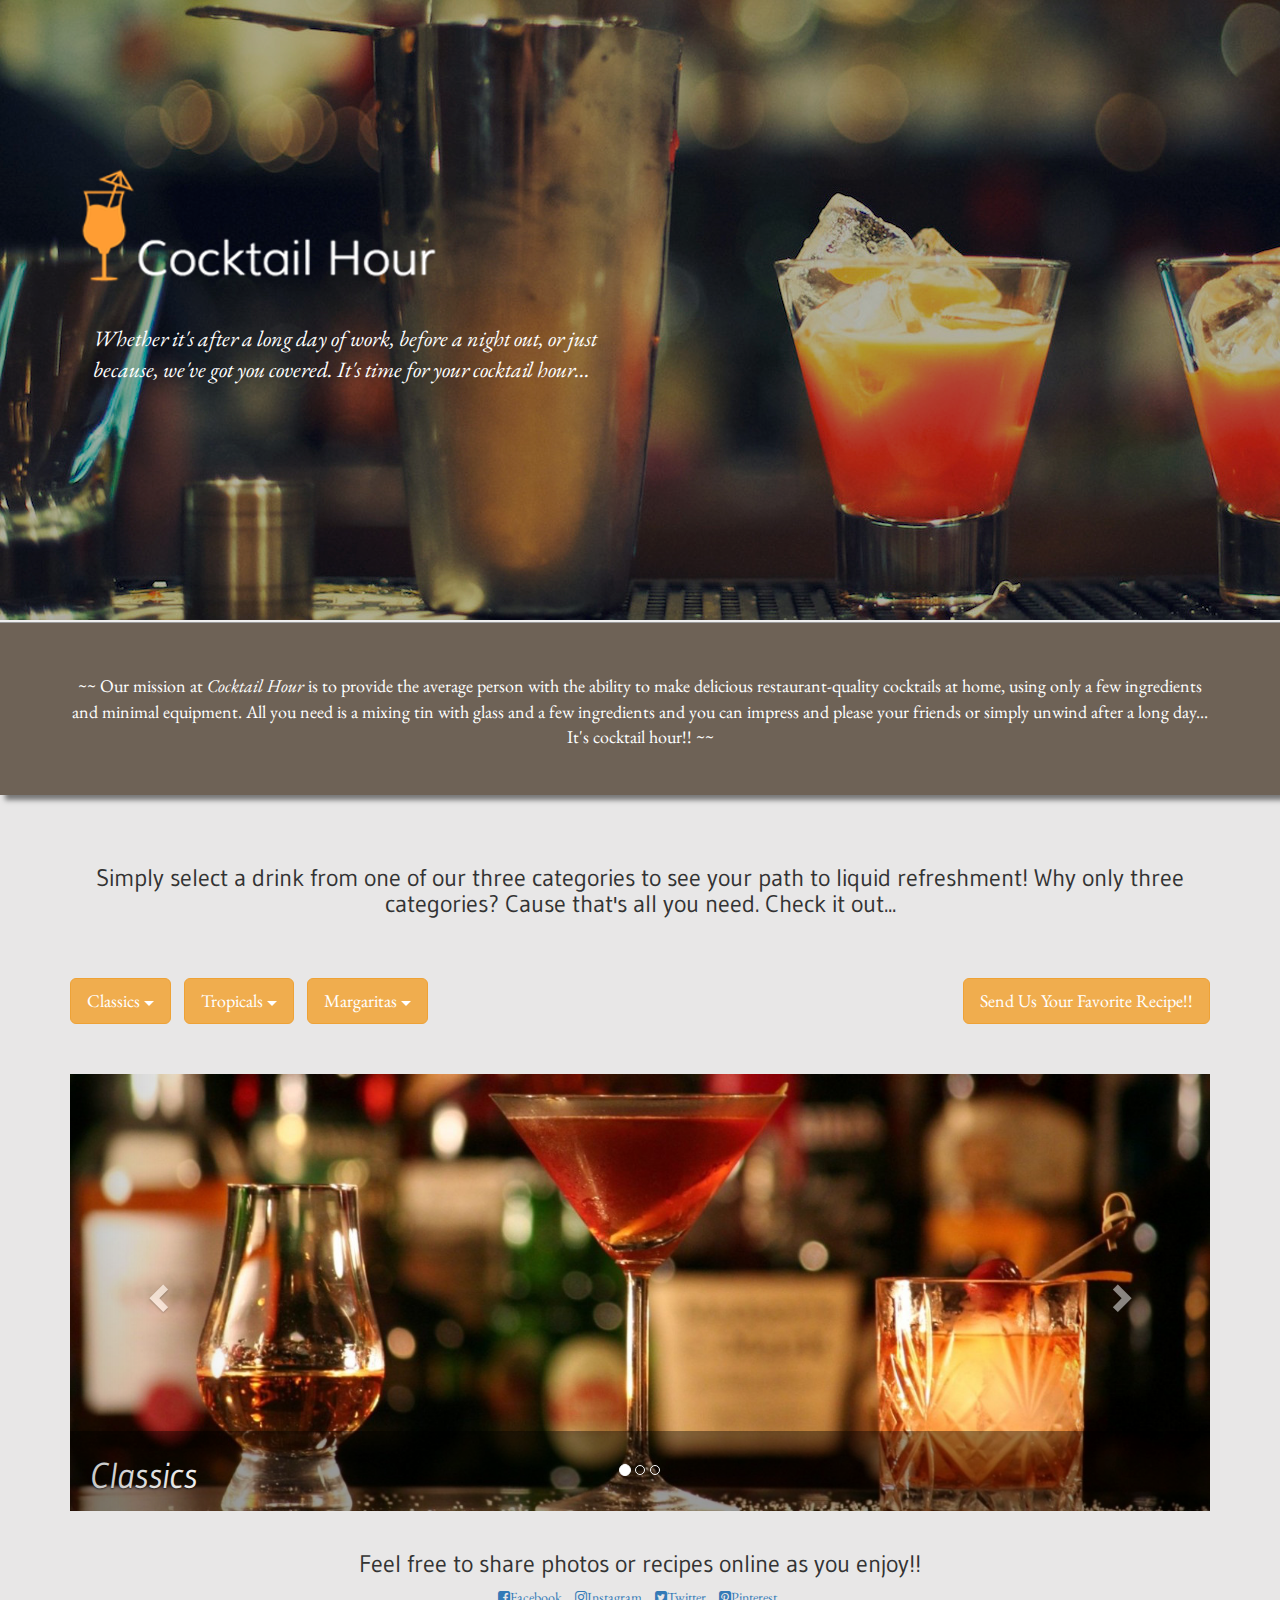
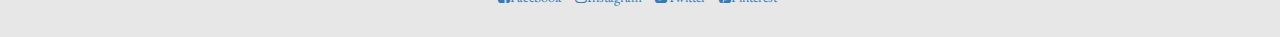
<file: index.html>
<!DOCTYPE html>
<html>
<head>
  <title>Cocktail Hour</title>
  <link href='https://fonts.googleapis.com/css?family=Gudea:400,700,400italic|EB+Garamond' rel='stylesheet' type='text/css'>
  <script src="http://code.jquery.com/jquery-2.1.4.min.js"></script>
  <script src="https://maxcdn.bootstrapcdn.com/bootstrap/3.3.5/js/bootstrap.min.js"></script>
  <link rel="stylesheet" href="https://maxcdn.bootstrapcdn.com/bootstrap/3.3.5/css/bootstrap.min.css">
  <link rel="stylesheet" href="https://maxcdn.bootstrapcdn.com/font-awesome/4.5.0/css/font-awesome.min.css">
  <link href="css/default.css" type="text/css" rel="stylesheet">
</head>
<body>
  <div class="header">
    <div class="opacity">
      <div class="container">
        <div class="row">
          <div class="col-md-4">
            <h1>  </h1>
          </div>
        </div>
        <div class="row">
          <div class="col-md-4">
            <h1>  </h1>
          </div>
        </div>
        <div class="row">
          <div class="col-md-4">
            <h1>  </h1>
          </div>
        </div>
        <div class="row">
          <div class="col-md-4">
            <h1>  </h1>
          </div>
        </div>
        <div class="row">
          <div class="col-md-4">
            <h1>  </h1>
          </div>
        </div>
        <div class="row">
          <div class="col-md-4">
            <h1>  </h1>
          </div>
        </div>
        <div class="row">
          <div class="col-md-4">
            <h1>  </h1>
          </div>
        </div>
        <div class="row">
          <div class="col-md-4">
            <h1>  </h1>
          </div>
        </div>
        <div class="row">
          <div class="col-md-3">
            <img src="images/drinklogo.png" alt="cocktaillogo">
          </div>
        </div>
        <div class="description">
          <div class="row">
            <div class="col-md-6">
              <p class="statement"><i>Whether it's after a long day of work, before a night out, or just because, we've got you covered.   It's time for your cocktail hour...</i><p>
            </div>
          </div>
        </div>
      </div>
    </div>
  </div>
  <div class="mission">
    <div class="container">
      <div class="row">
        <div class="col-md-12">
          <p>~~ Our mission at <em>Cocktail Hour</em> is to provide the average person with the ability to make delicious restaurant-quality cocktails at home, using only a few ingredients and minimal equipment.  All you need is a mixing tin with glass and a few ingredients and you can impress and please your friends or simply unwind after a long day...  It's cocktail hour!! ~~</p>
        </div>
      </div>
    </div>
  </div>
  <div class="instructions">
    <div class="container">
      <div class="row">
        <h3>Simply select a drink from one of our three categories to see your path to liquid refreshment!  Why only three categories?  Cause that's all you need.  Check it out...</h3>
      </div>
    </div>
  </div>
  <div class="container">
    <div class="row">
      <div class="col-md-6">
        <ul class="list-inline">
          <li>
            <div class="dropdown">
              <button class="btn btn-warning btn-lg dropdown-toggle" type="button" id="dropdownMenu1" data-toggle="dropdown" aria-haspopup="true" aria-expanded="true">Classics
                <span class="caret"></span>
              </button>
              <ul class="dropdown-menu" aria-labelledby="dropdownMenu1">
                <li><a href="#oldfashioned" data-toggle="collapse" aria-expanded="false" aria-controls="collapseExample" class="showRecipe">Old Fashioned</a></li>
                <li><a href="#manhattan" data-toggle="collapse" aria-expanded="false" aria-controls="collapseExample" class="showRecipe">Manhattan</a></li>
                <li><a href="#cosmo" data-toggle="collapse" aria-expanded="false" aria-controls="collapseExample" class="showRecipe">Cosmopolitan</a></li>
              </ul>
            </div>
          </li>
          <li>
            <div class="dropdown">
              <button class="btn btn-warning btn-lg dropdown-toggle" type="button" id="dropdownMenu1" data-toggle="dropdown" aria-haspopup="true" aria-expanded="true">Tropicals
                <span class="caret"></span>
              </button>
              <ul class="dropdown-menu" aria-labelledby="dropdownMenu1">
                <li><a href="#maitai" data-toggle="collapse" aria-expanded="false" aria-controls="collapseExample" class="showRecipe">Mai Tai</a></li>
                <li><a href="#mojito" data-toggle="collapse" aria-expanded="false" aria-controls="collapseExample" class="showRecipe">Mojito</a></li>
                <li><a href="#pinacolada" data-toggle="collapse" aria-expanded="false" aria-controls="collapseExample" class="showRecipe">Pina Colada</a></li>
              </ul>
            </div>
          </li>
          <li>
            <div class="dropdown">
              <button class="btn btn-warning btn-lg dropdown-toggle" type="button" id="dropdownMenu1" data-toggle="dropdown" aria-haspopup="true" aria-expanded="true">Margaritas
                <span class="caret"></span>
              </button>
              <ul class="dropdown-menu" aria-labelledby="dropdownMenu1">
                <li><a href="#classicmarg" data-toggle="collapse" aria-expanded="false" aria-controls="collapseExample" class="showRecipe">Classic</a></li>
                <li><a href="#caddie" data-toggle="collapse" aria-expanded="false" aria-controls="collapseExample" class="showRecipe">Cadillac</a></li>
                <li><a href="#fruitmarg" data-toggle="collapse" aria-expanded="false" aria-controls="collapseExample" class="showRecipe">Fruit</a></li>
              </ul>
            </div>
          </li>
        </ul>
      </div> 
      <div class="col-md-2 col-md-offset-3">
        <div class="sendrecipe">
          <div class="container-fluid">
            <button type="button" class="btn btn-warning btn-lg" data-toggle="modal" data-target="#myModal">Send Us Your Favorite Recipe!!</button>
            <div class="modal fade" id="myModal" tabindex="-1" role="dialog" aria-labelledby="myModalLabel">
            <div class="modal-dialog" role="document">
              <div class="modal-content">
                <div class="modal-header">
                  <button type="button" class="close" data-dismiss="modal" aria-label="Close"><span aria-hidden="true">&times;</span></button>
                  <h4 class="modal-title" id="myModalLabel">Do you have a favorite drink recipe to share??</h4>
                </div>
                <div class="modal-body">
                  <p><i>Give us the exact measurements, build procedure, any garnishes and preferred serving method for your drink...</i>
                  <textarea class="form-control" rows="2"></textarea>
                  <form>
                  </p>
                    <div class="form-group">
                      <label for="InputName"><i>Your name</i></label>
                      <input type="name" class="form-control" id="InputName" placeholder="Name">
                    </div>
                    <div class="form-group">
                      <label for='InputEmail'><i>Your Email</i></label>
                      <input type="email" class="form-control" id="InputEmail" placeholder="Email">
                    </div>
                    </div>
                    <div class="modal-footer">
                      <div class="row">
                        <div class="col-md-3">
                          <img src="images/logosm.png" alt="DrinkLogo" class="img-responsive">
                        </div>
                        <div class="col-md-2 col-md-offset-7">
                          <button type="button" class="btn btn-primary" data-dismiss="modal">Send</button>
                        </div>
                      </div>
                    </div>
                  </form>
                </div>
              </div>
            </div>
          </div>
        </div>
      </div>
    </div>
  </div>
  <div id="maitai" class="collapse">
    <div class="container">
      <div class="row">
        <h1>Mai Tai</h1>
        <div class="col-md-2">
          <img src="images/maitai.jpg" class="responsive" alt="Mai Tai">
        </div>
        <div class="col-md-3">
          <ul>
            <li>1.5 oz light rum</li>
            <li>2 oz orange juice</li>
            <li>2 oz pineapple juice</li>
            <li>.5 oz dark rum</li>
            <li>.25 oz grenadine (optional)</li>
            <li>Fill Glass to top with ice.  Pour light rum and both juices over ice.  Float dark rum.  If you desire, add grenadine, and it will sink to the bottom.  Add your favorite garnish(es), like pineapple, orange and/or cherry and enjoy!!!</li>
          </ul>
        </div>
        <div class="col-md-5 col-md-offset-1">
          <h2>Reviews</h2>
          <p>"I chose this drink because it seemed easy to make at home, but it tasted just like I was at a restaurant!  I highly recommend this drink for others who are unsure of their bartending skills." -Pam B.</p>
          <h3>How's it taste?  Send us your review...</h3>
          <textarea class="form-control" rows="2">Your thoughts...</textarea>
          <input class="btn btn-default" type="submit" value="Submit">
        </div>
      </div>
    </div>
  </div>
  <div id="mojito" class="collapse">
    <div class="container">
      <div class="row">
        <h1>Mojito</h1>
        <div class="col-md-2">
          <img src="images/mojito.jpg" class="responsive" alt="Mojito">
        </div>
        <div class="col-md-3">
          <ul>
            <li>2 oz light rum</li>
            <li>.75 oz simple syrup (1 sugar cube or a pack or two of your favorite sweetener can be substituted, or even agave nectar for fewer calories!)</li>
            <li>3 lime wedges</li>
            <li>8 to 10 mint leaves</li>
            <li>Muddle mint in mixing tin (if you choose to muddle it in your serving glass, be exremely careful not to break the glass).  Add ice to the top, and squeeze and drop limes in.  Pour your rum and add your sweetener, give a quick shake or thorough stir and your mojito is complete!  </li>
          </ul>
        </div>
        <div class="col-md-5 col-md-offset-1">
          <h2>Reviews</h2>
          <p>"I've made the mojito my official Saturday afternoon cocktail, and i recommend pairing it with anything smoky or salty, like a nice barbacoa." -Franky S.</p>
          <h3>How's it taste?  Send us your review...</h3>
          <textarea class="form-control" rows="2">Your thoughts...</textarea>
          <input class="btn btn-default" type="submit" value="Submit">
        </div>
      </div>
    </div>
  </div>
  <div id="pinacolada" class="collapse">
    <div class="container">
      <div class="row">
        <h1>Pina Colada</h1>
        <div class="col-md-2">
          <img src="images/pina-colada.png" class="responsive" alt="Pina Colada">
        </div>
        <div class="col-md-3">
          <ul>
            <li>1.5 oz light rum</li>
            <li>.75 oz dark rum (optional)</li>
            <li>2.5 oz pineapple juice</li>
            <li>1.5 oz coconut cream</li>
            <li>Fill glass with ice.  In separate mixing tin, combine light rum, pineapple juice and coconut cream.  Shake or stir ingredients together vigorously, as the coconut cream and pineapple juice tend to separate a bit.  This drink is also popular blended.  A pineapple wedge and cherry with an umbrella would be ideal garnishes.  To add a little extra tropical kick, float some dark rum on top!  </li>
          </ul>
        </div>
        <div class="col-md-5 col-md-offset-1">
          <h2>Reviews</h2>
          <p>"This pina colada recipe is easier than others I've found, and it tastes just like I'm on vacation in the Caribbean.  Big hit at my weekend tiki party..." -Luigi M.</p>
          <h3>How's it taste?  Send us your review...</h3>
          <textarea class="form-control" rows="2">Your thoughts...</textarea>
          <input class="btn btn-default" type="submit" value="Submit">
        </div>
      </div>
    </div>
  </div>
  <div id="oldfashioned" class="collapse">
    <div class="container">
      <div class="row">
        <h1>Old Fashioned</h1>
        <div class="col-md-2">
          <img src="images/oldfashioned.jpeg" class="responsive" alt="Old Fashioned">
        </div>
        <div class="col-md-3">
          <ul>
            <li>2 oz whiskey</li>
            <li>orange wedge</li>
            <li>maraschino cherry</li>
            <li>sugar cube or sugar packet</li>
            <li>3 dashes bitters</li>
            <li>Fill highball or other short glass with ice.  Vigorously muddle orange wedge and cherry in separate mixing tin, then add whiskey, bitters and sugar.  Stir thoroughly, then add 8-10 ice cubes to the mixing tin.  Stir a bit more, then loosely strain liquid and bits of orange and cherry over ice in glass.  Garnish with and orange twist and sip slowly.</li>
          </ul>
        </div>
        <div class="col-md-5 col-md-offset-1">
          <h2>Reviews</h2>
          <p>"Ahh, the old fashioned.  There are a few versions out there, but this one holds true to the post-prohibition era of cocktail-making.  Make sure you use a smooth whiskey, I enjoy mine with bourbon." -Alex D</p>
          <h3>How's it taste?  Send us your review...</h3>
          <textarea class="form-control" rows="2">Your thoughts...</textarea>
          <input class="btn btn-default" type="submit" value="Submit">
        </div>
      </div>
    </div>
  </div>
  <div id="manhattan" class="collapse">
    <div class="container">
      <div class="row">
        <h1>Manhattan</h1>
        <div class="col-md-2">
          <img src="images/manhattan.jpg" class="responsive" alt="Manhattan">
        </div>
        <div class="col-md-3">
          <ul>
            <li>2 oz whiskey</li>
            <li>.75 oz sweet vermouth</li>
            <li>splash grenadine (less than .25 oz)</li>
            <li>3 dashes bitters</li>
            <li>Add all ingredients over ice in a mixing tin.  Stir briskly and strain into a martini glass to enjoy it "up," or stir gently and strain over ice in a highball or other short glass.  Garnish with a brandied or maraschino cherry to top it off properly...</li>
          </ul>
        </div>
        <div class="col-md-5 col-md-offset-1">
          <h2>Reviews</h2>
          <p>"I didn't realize I could enjoy a Manhattan with such ease!!  I've recently gotten into whiskey drinks and a Manhattan served up is my favorite..." -Jenny L</h3>
          <textarea class="form-control" rows="2">Your thoughts...</textarea>
          <input class="btn btn-default" type="submit" value="Submit">
        </div>
      </div>
    </div>
  </div>
  <div id="cosmo" class="collapse">
    <div class="container">
      <div class="row">
        <h1>Cosmopolitan</h1>
        <div class="col-md-2">
          <img src="images/cosmo.jpg" class="responsive" alt="Cosmopolitan">
        </div>
        <div class="col-md-3">
          <ul>
            <li>2 oz vodka</li>
            <li>.75 oz citrus liqueur (e.g. triple sec or cointreau)</li>
            <li>1.5 oz cranberry juice</li>
            <li>2 lime wedges</li>
            <li>Combine liquids and squeeze limes in mixing tin.  Shake vigorously and strain into martini glass.  Garnish with a lime wedge and enjoy with pinky extended!!</li>
          </ul>
        </div>
        <div class="col-md-5 col-md-offset-1">
          <h2>Reviews</h2>
          <p>"I just love this classic from <i>Sex and the City</i>!!  I host a Cosmo cocktail hour every Saturday afternoon for the girls, and we have the best time!!" -Freddy M</h3>
          <textarea class="form-control" rows="2">Your thoughts...</textarea>
          <input class="btn btn-default" type="submit" value="Submit">
        </div>
      </div>
    </div>
  </div>
  <div id="classicmarg" class="collapse">
    <div class="container">
      <div class="row">
        <h1>Classic Margarita</h1>
        <div class="col-md-2">
          <img src="images/classicmarg.jpg" class="responsive" alt="Classic Margarita">
        </div>
        <div class="col-md-3">
          <ul>
            <li>1.5 oz tequila</li>
            <li>.75 oz citrus liqueur (e.g. triple sec or cointreau)</li>
            <li>3 oz sweet and sour (agave nectar and fresh squeezed lime can be used for fewer calories)</li>
            <li>For a nice, frothy margarita, combine ingredients in a mixing tin and shake vigorously without ice.  Fill glass with ice and pour shaken ingredients over ice.  Garnish with a lime.  For the full experience, rim your glass with kosher salt.</li>
          </ul>
        </div>
        <div class="col-md-5 col-md-offset-1">
          <h2>Reviews</h2>
          <p>"My cocktail hour is Tuesday afternoon!  I do my own Taco Tuesday every week for my wife, brother and I and these margies fit the bill perfectlt.  Salud!!" -Fermin A</h3>
          <textarea class="form-control" rows="2">Your thoughts...</textarea>
          <input class="btn btn-default" type="submit" value="Submit">
        </div>
      </div>
    </div>
  </div>
  <div id="caddie" class="collapse">
    <div class="container">
      <div class="row">
        <h1>Cadillac Margarita</h1>
        <div class="col-md-2">
          <img src="images/cadillac.jpg" class="responsive" alt="Cadillac Margarita">
        </div>
        <div class="col-md-3">
          <ul>
            <li>1.5 oz premium tequila</li>
            <li>.75 oz Gran Marnier</li>
            <li>3 oz sweet and sour (agave nectar and fresh squeezed lime can be used for fewer calories)</li>
            <li>For a nice, frothy margarita, combine tequila and mix in a mixing tin and shake vigorously without ice.  Fill glass with ice and pour shaken ingredients over ice.  Float Gran Marnier on top of ice.  Garnish with a lime.  For the full experience, rim your glass with kosher salt.</li>
          </ul>
        </div>
        <div class="col-md-5 col-md-offset-1">
          <h2>Reviews</h2>
          <p>"When I drink margaritas, they've gotta be caddies.  That's just how i roll." -Barry G</h3>
          <textarea class="form-control" rows="2">Your thoughts...</textarea>
          <input class="btn btn-default" type="submit" value="Submit">
        </div>
      </div>
    </div>
  </div>
  <div id="fruitmarg" class="collapse">
    <div class="container">
      <div class="row">
        <h1>Fruit Margarita</h1>
        <div class="col-md-2">
          <img src="images/fruitmarg.jpg" class="responsive" alt="Fruit Margarita">
        </div>
        <div class="col-md-3">
          <ul>
            <li>1.5 oz tequila</li>
            <li>.75 oz citrus liqueur (e.g. triple sec or cointreau)</li>
            <li>2.5 oz sweet and sour (agave nectar and fresh squeezed lime can be used for fewer calories)</li>
            <li>1.5 oz fruit puree
            <li>For a nice, frothy margarita, combine ingredients in a mixing tin and shake vigorously without ice.  Fill glass with ice and pour shaken ingredients over ice.  Blending this drink is a popular option.  Garnish with a lime.  For the full experience, rim your glass with kosher salt or sugar.</li>
          </ul>
        </div>
        <div class="col-md-5 col-md-offset-1">
          <h2>Reviews</h2>
          <p>"I used strawberry puree to make my margaritas for my backyard Taco Tuesday and they were a huge hit!  We had such a great time..." -Susan H</h3>
          <textarea class="form-control" rows="2">Your thoughts...</textarea>
          <input class="btn btn-default" type="submit" value="Submit">
        </div>
      </div>
    </div>
  </div>
  <div class="photos">
    <div class="container">
      <div class="row-md-12">
        <div id="carousel-example-generic" class="carousel slide" data-ride="carousel">
          <ol class="carousel-indicators">
            <li data-target="#carousel-example-generic" data-slide-to="0" class="active"></li>
            <li data-target="#carousel-example-generic" data-slide-to="1"></li>
            <li data-target="#carousel-example-generic" data-slide-to="2"></li>
          </ol>
          <div class="carousel-inner" role="listbox">
            <div class="item active">
              <img src="images/classics.jpg" class="img-responsive" alt="Classics">
              <div class="carousel-caption">
                <h1><i>Classics</i></h1>
              </div>
            </div>
            <div class="item">
              <img src="images/tropicals.jpg" class="img-responsive" alt="Tropicals">
              <div class="carousel-caption">
                <h1><i>Tropicals</i></h1>
              </div>
            </div>
            <div class="item">
              <img src="images/margaritas.jpg" class="img-responsive" alt="Margaritas">
              <div class="carousel-caption">
                <h1><i>Margaritas</i></h1>
              </div>
            </div>
          </div>
          <a class="left carousel-control" href="#carousel-example-generic" role="button" data-slide="prev">
            <span class="glyphicon glyphicon-chevron-left" aria-hidden="true"></span>
            <span class="sr-only">Previous</span>
          </a>
          <a class="right carousel-control" href="#carousel-example-generic" role="button" data-slide="next">
            <span class="glyphicon glyphicon-chevron-right" aria-hidden="true"></span>
            <span class="sr-only">Next</span>
          </a>
        </div>
      </div>
    </div>
  </div>
  <div id="footer" class="container-fluid">
    <div class="row">
      <div class="col-md-12">
        <h3>Feel free to share photos or recipes online as you enjoy!!</h3>
        <ul class="list-inline">
          <li><a><i class="fa fa-facebook-square"></i>Facebook</a></li>
          <li><a><i class="fa fa-instagram"></i>Instagram</a></li>
          <li><a><i class="fa fa-twitter-square"></i>Twitter</a></li>
          <li><a><i class="fa fa-pinterest-square"></i>Pinterest</a></li>
        </ul>
      </div>
    </div>
  </div>
  <script src="app.js"></script>
</body>
</html>
</file>
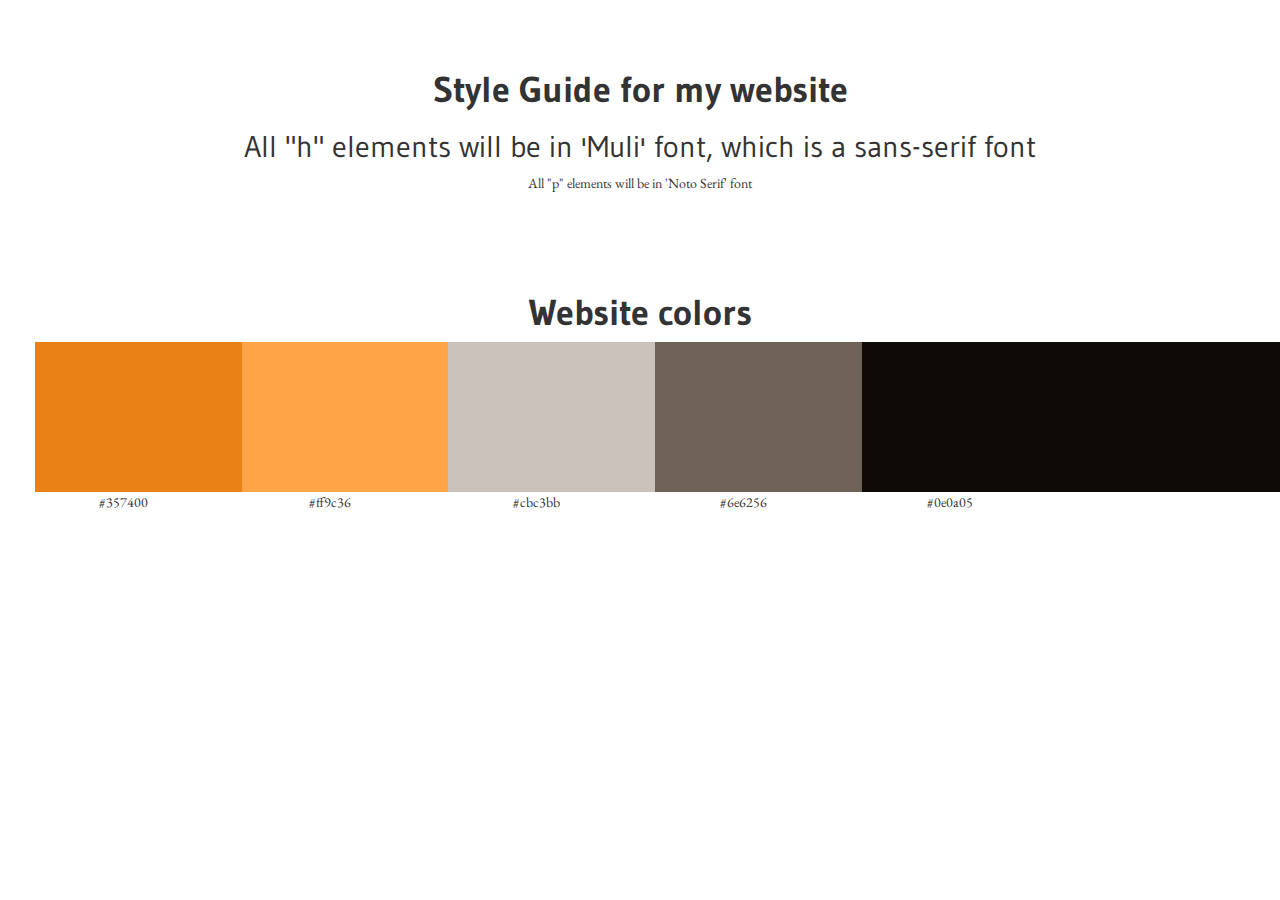
<file: style-guide/index.html>
<!DOCTYPE html>
<html>
<head>
  <title>Website Style Guide</title>
  <link href='https://fonts.googleapis.com/css?family=Gudea:400,700,400italic|EB+Garamond' rel='stylesheet' type='text/css'>
  <link rel="stylesheet" href="https://maxcdn.bootstrapcdn.com/bootstrap/3.3.5/css/bootstrap.min.css">
  <link href="default.css" type="text/css" rel="stylesheet">
</head>
<body>
  <div class="fonts">
    <div class="container-fluid">
      <h1><b>Style Guide for my website</b></h1>
      <h2>All "h" elements will be in 'Muli' font, which is a sans-serif font</h2>
      <p>All "p" elements will be in 'Noto Serif' font</p>
    </div>
  </div>
  <div class="colors">
    <div class="container-fluid">
      <div class="row">
        <h1><b>Website colors</b></h1>
      </div>
      <div class="row">
        <div class="col-md-2"><img src="darkorange.png" class="responsive">#357400</div>
        <div class="col-md-2"><img src="medorange.png" class="responsive">#ff9c36</div>
        <div class="col-md-2"><img src="lightogrey.png" class="responsive">#cbc3bb</div>
        <div class="col-md-2"><img src="ogrey.png" class="responsive">#6e6256</div>
        <div class="col-md-2"><img src="oblack.png" class="responsive">#0e0a05</div>
      </div>
    </div>
  </div>
</body>
</html>
</file>
<file: css/default.css>
div.header {
  height: 620px;
  background-image: url(../images/backgroundsm.jpg);
}

.opacity {
  background-color: rgba(0,0,0, 0.3);
  height: 100%;
}

.description {
  color: #ffffff;
  padding: 5px;
}

.statement {
  padding: 18px;
  font-size: 22px;
}

.mission {
  font-size: 18px;
  border-top: ridge;
  box-shadow: 5px 5px 5px #777;
  height: 175px;
  padding-top: 50px;
  text-align: center;
  background-color: #6e6256;
  color: #ffffff;
}

#footer {
  padding-top: 20px;
  padding-bottom: 20px;
  text-align: center;
}

.navigate {
  list-style: none;
  padding-top: 65px;
  padding-right: 30px;
  display: inline;
  font-size: 1.5em;
  color: #ffffff;
}

.img-hover {
  position: relative;
  display: inline-block;
}

.carousel-caption {
  position: absolute;
  bottom: 0;
  left: 0;
  width: 100%;
  padding: 5px 0;
  text-align: left;
  text-indent: 20px;
  color: white;
  background-color: rgba(0,0,0, 0.4);
}

div.quicknav {
  color: #6e6256;
  font-size: 1.3em;
}

.instructions {
  text-align: center;
  padding-top: 50px;
}

.sendrecipe {
  padding-top: 50px;
}

.photos {
  padding-top: 40px;
}

.input-group {
  margin-top: 50px;
}

li.navlist {
  display: inline;
}

.recipe {
  position: relative;
}

body {
  font-family: 'EB garamond', serif;
  background-color: #e8e7e7;
}

h1, h2, h3, h4, h5 {
  font-family: 'Gudea', sans-serif;
}

.button {
  color: #cbc3bb;
}

.dropdown {
  margin-top: 50px;
}
</file>
<file: style-guide/default.css>
body {
  font-family: 'EB garamond', serif;
}
h1, h2, h3, h4, h5 {
  font-family: 'Gudea', sans-serif;
}
div.fonts {
  text-align: center;
  padding: 50px;
}
div.colors {
  text-align: center;
  padding: 20px;
}
</file>
